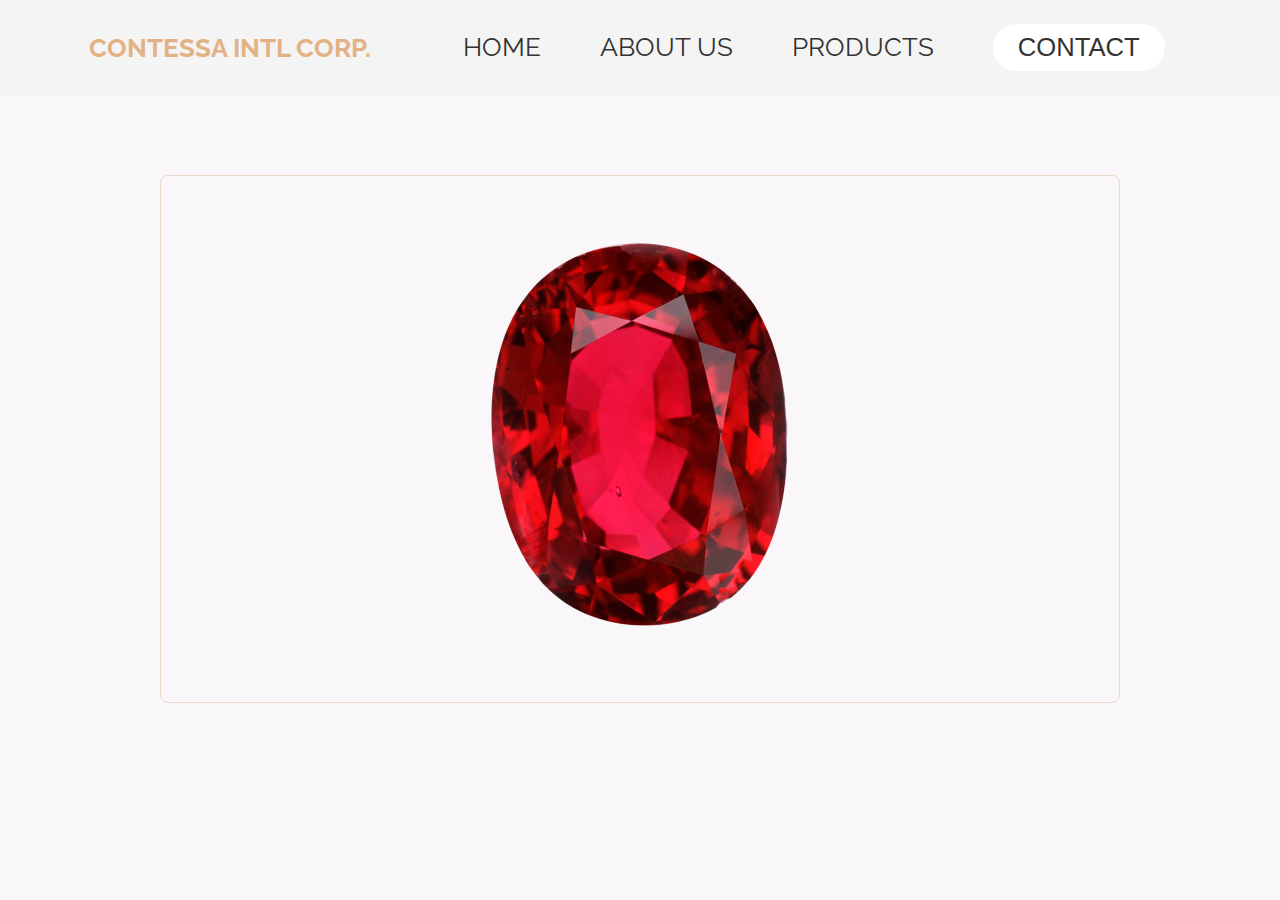
<file: projects/Contessa/index.html>
<!DOCTYPE html>
<html lang="en">
<head>
    <meta charset="UTF-8">
    <meta name="viewport" content="width=device-width, initial-scale=1.0">
    <title>Contessa Jewelry</title>
    <link rel="stylesheet" href="styles/styles.css">
</head>
<body>
    <header>
        <div class="logo">
            <h4>Contessa Intl Corp.</h4>
        </div>
        <div id="hamburger">
            <span class="bar bar-one"></span>
            <span class="bar bar-two"></span>
            <span class="bar bar-three"></span>
        </div> 
            <ul class="items__list">
                <li><a href="#">Home</a></li>
                <li><a href="about.html">About us</a></li>
                <li><a href="products.html">Products</a></li>
                <li><a href="contact.html" class="btn"><button>Contact</button></a></li>
            </ul> 
    </header>
    <main class="wrapper">
        <img name="slide" src="images/image1@2x.png" class="ctrImg">          
    </main>
    <footer></footer>
<script src="app.js"></script> 
</body>
</html>
</file>
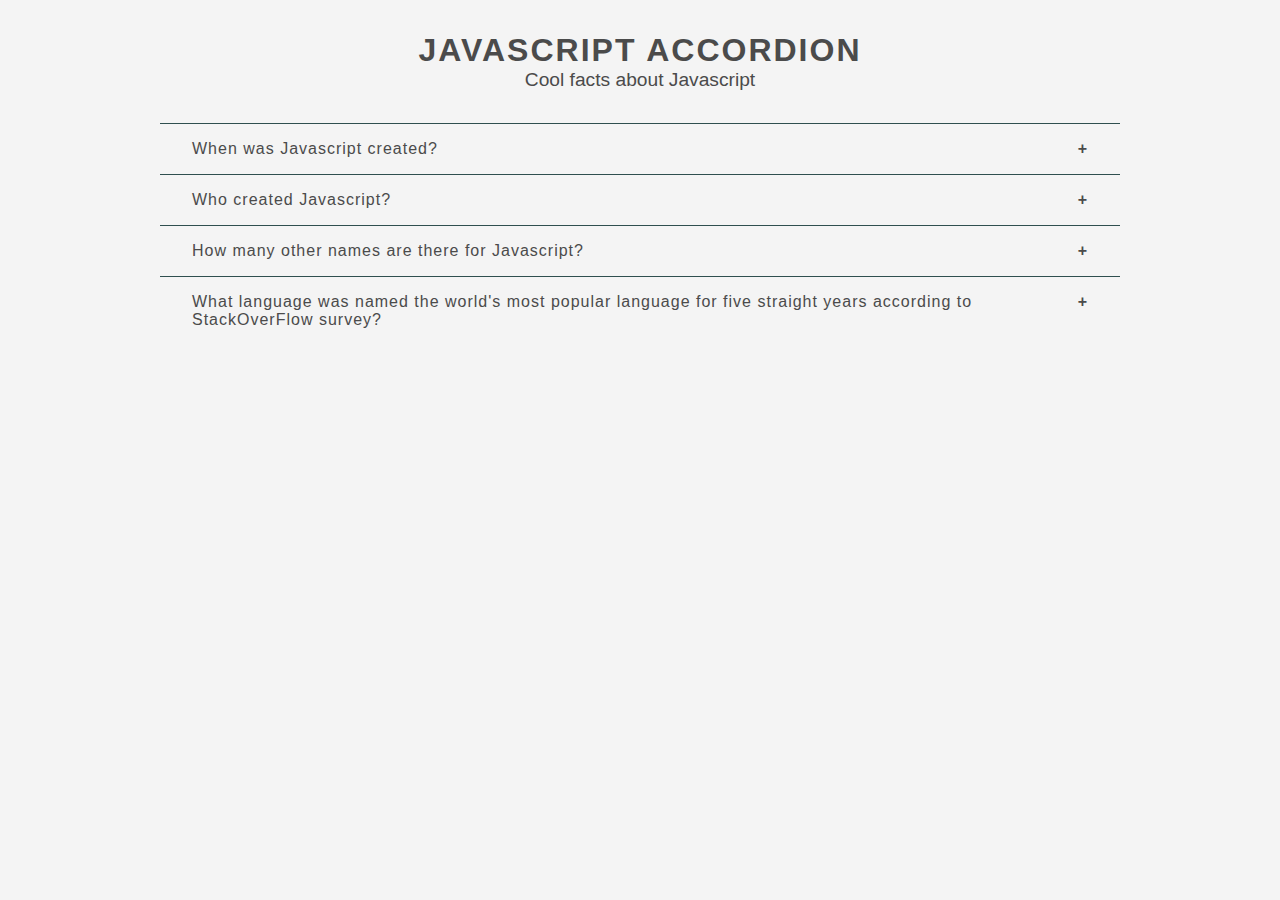
<file: projects/Javascript Accordion/index.html>
<!DOCTYPE html>
<html lang="en">
<head>
    <meta charset="UTF-8">
    <meta name="viewport" content="width=device-width, initial-scale=1.0">
    <link rel="stylesheet" href="styles.css">
    <title>Document</title>
</head>
<body>
    <header>
        <div class="container">
            <h1>Javascript Accordion</h1>
            <p class="tagline">Cool facts about Javascript</p>
        </div>
    </header>
    <main>
        <div class="container">
            <div class="accordion">
                <div class="accordion__item">
                    <div class="accordion__heading">
                        <p class="accordion__title">When was Javascript created?</p>
                        <span class="accordion__icon">+</span>
                    </div>
                    <div class="accordion__details">
                        <p>Javascript, not to be confused with Java, was created in 10 days in May 1995.</p>
                    </div>
                </div>
                <div class="accordion__item">
                    <div class="accordion__heading">
                        <p class="accordion__title">Who created Javascript?</p>
                        <span class="accordion__icon">+</span>
                    </div>
                    <div class="accordion__details">
                        <p>Brendan Eich.</p>
                    </div>
                </div>
                <div class="accordion__item">
                    <div class="accordion__heading">
                        <p class="accordion__title">How many other names are there for Javascript?</p>
                        <span class="accordion__icon">+</span>
                    </div>
                    <div class="accordion__details">
                        <p>Javascript was originally named Mocha, later it was renamed to LiveScript, and then to Javascript. 
                            The language was then submitted to the ECMA International Organization. By that time, Netscape didn't allow the use of the "Javascript" name,
                            so the standarized language is name ECMAScript.

                        </p>
                    </div>
                </div>
                <div class="accordion__item">
                    <div class="accordion__heading">
                        <p class="accordion__title">What language was named the world's most popular language for five straight years according to StackOverFlow survey?</p>
                        <span class="accordion__icon">+</span>
                    </div>
                    <div class="accordion__details">
                        <p>Javascript.</p>
                    </div>
                </div>
            </div>
        </div>
    </main>
    <script src="app.js"></script>
</body>
</html>
</file>
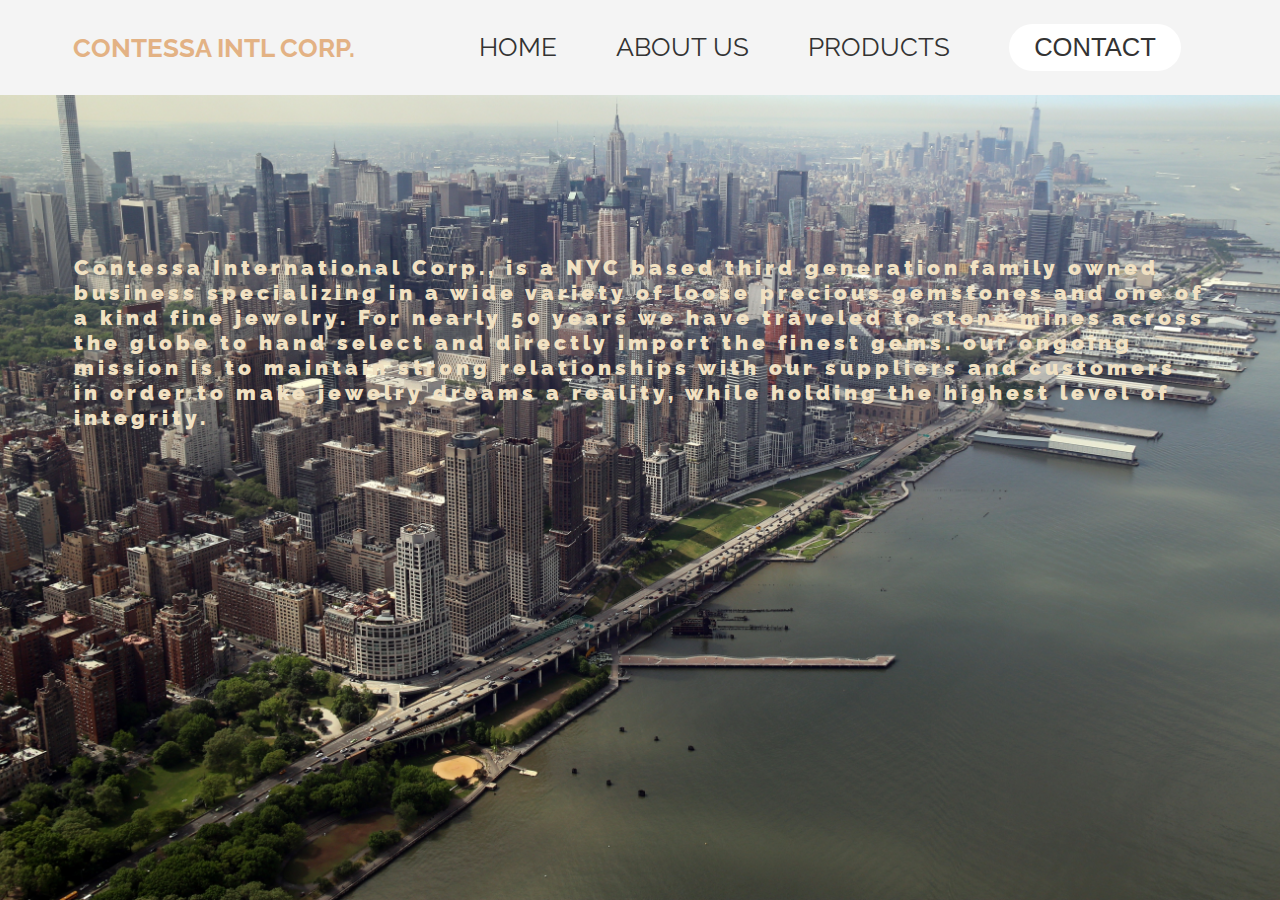
<file: projects/Contessa/about.html>
<!DOCTYPE html>
<html lang="en">
<head>
    <meta charset="UTF-8">
    <meta name="viewport" content="width=device-width, initial-scale=1.0">
    <title>About</title>
    <link rel="stylesheet" href="styles/about.css">
</head>
<body>
    <header>
        <div class="logo">
            <h4>Contessa Intl Corp.</h4>
        </div>
        <div id="hamburger">
            <span class="bar bar-one"></span>
            <span class="bar bar-two"></span>
            <span class="bar bar-three"></span>
        </div> 
            <ul class="items__list">
                <li><a href="index.html">Home</a></li>
                <li><a href="#">About us</a></li>
                <li><a href="products.html">Products</a></li>
                <li><a href="contact.html" class="btn"><button>Contact</button></a></li>
            </ul> 
    </header>
    <main class="wrapper">
        <p>
            Contessa International Corp., is a NYC based third generation family owned business 
            specializing in a wide variety of loose precious gemstones and one of a kind fine jewelry. For nearly 50 years we have traveled to stone mines across the globe to hand select and directly import the finest gems. 
            our ongoing mission is to maintain strong relationships with our suppliers and customers in order to make jewelry dreams a reality, while holding the highest level of integrity. 
        </p>         
    </main>
<script src="app.js"></script> 
</body>
</html>
</file>
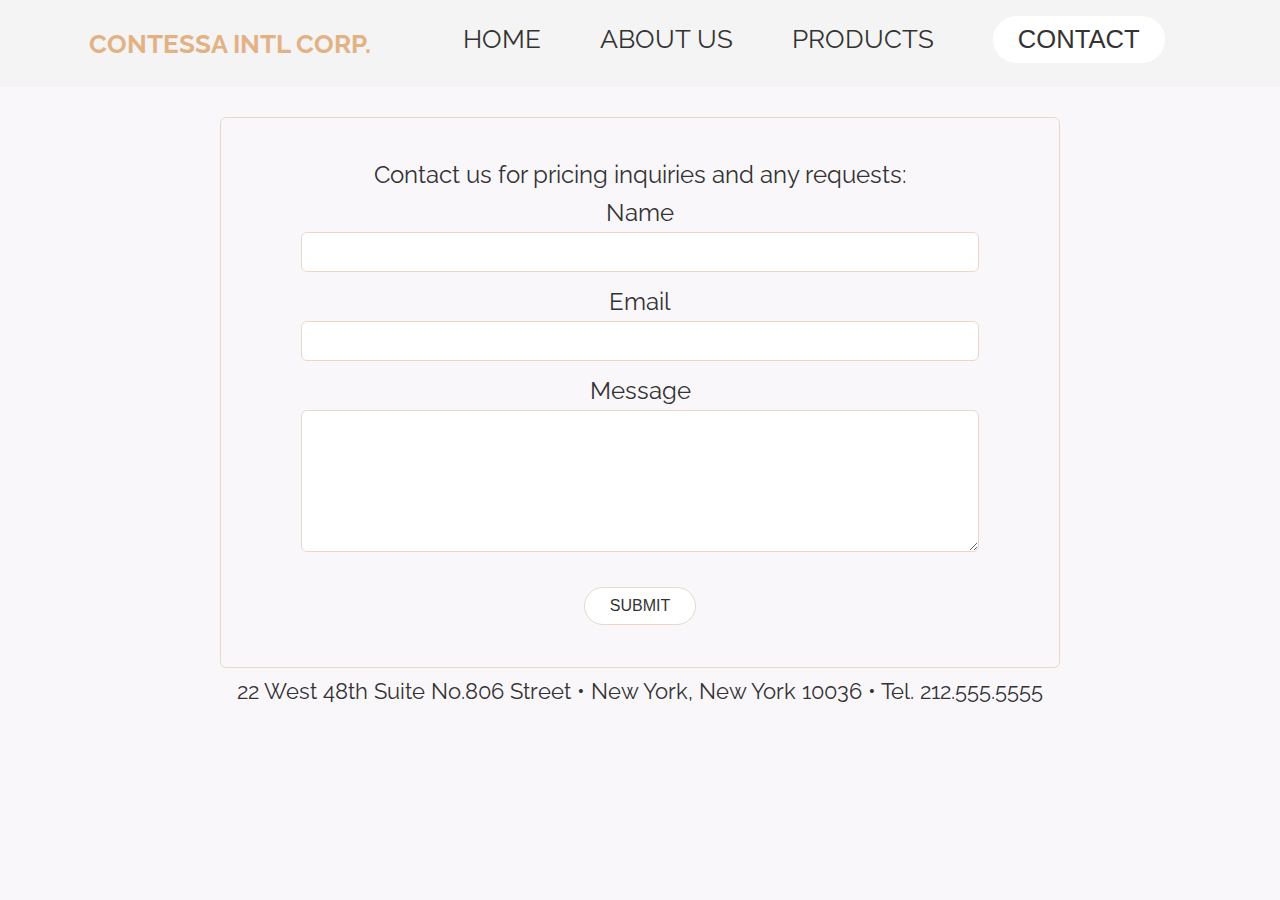
<file: projects/Contessa/contact.html>
<!DOCTYPE html>
<html lang="en">
<head>
    <meta charset="UTF-8">
    <meta name="viewport" content="width=device-width, initial-scale=1.0">
    <title>Contact</title>
    <link rel="stylesheet" href="styles/contact.css">
    
</head>
<body>
    <header>
        <div class="logo">
            <h4>Contessa Intl Corp.</h4>
        </div>
        <div id="hamburger">
            <span class="bar bar-one"></span>
            <span class="bar bar-two"></span>
            <span class="bar bar-three"></span>
        </div> 
            <ul class="items__list">
                <li><a href="index.html">Home</a></li>
                <li><a href="about.html">About us</a></li>
                <li><a href="products.html">Products</a></li>
                <li><a href="#" class="btn"><button>Contact</button></a></li>
            </ul> 
    </header>
    <main class="wrapper">
          <form action="">
              <p>Contact us for pricing inquiries and any requests:</p>
              <label for="nameField">Name</label>
              <input type="text" id="nameField" name="nameField">

              <label for="emailField">Email</label>
              <input type="email" id="emailField" name="emailField">

              <label for="textArea">Message</label>
              <textarea name="textArea" id="textArea" cols="30" rows="8"></textarea>

              <button class="submit">Submit</button>
          </form>   
    </main>
<footer>
    <p>22 West 48th Suite No.806 Street &#8226;  New York, New York 10036 &#8226; Tel. 212.555.5555</p>
</footer>          
    
<script src="app.js"></script> 
</body>
</html>
</file>
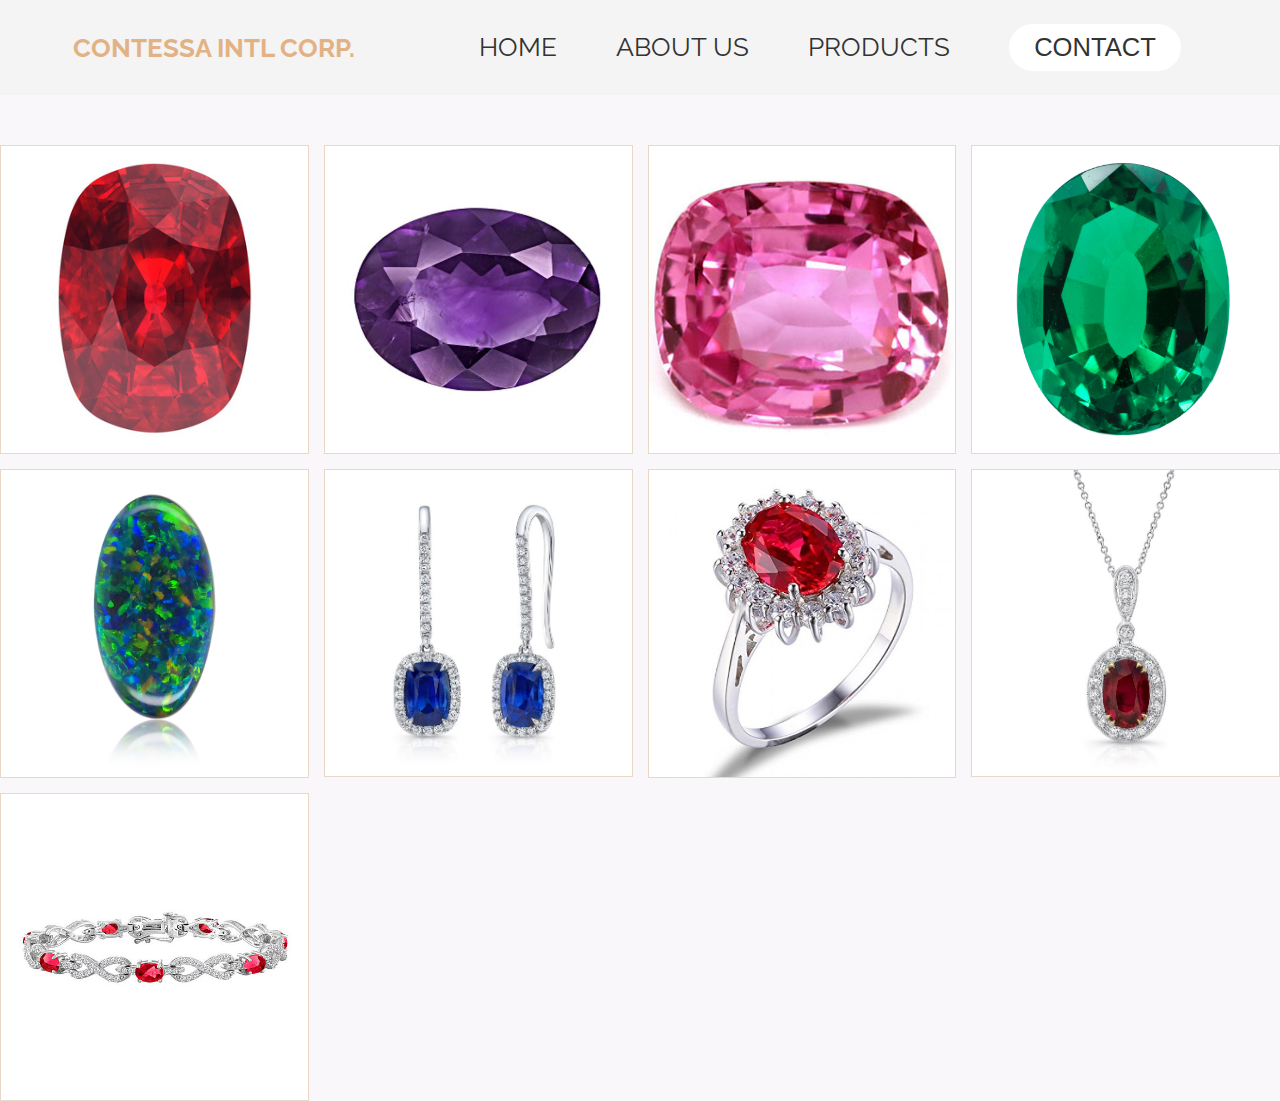
<file: projects/Contessa/products.html>
<!DOCTYPE html>
<html lang="en">
<head>
    <meta charset="UTF-8">
    <meta name="viewport" content="width=device-width, initial-scale=1.0">
    <title>Products</title>
    <link rel="stylesheet" href="styles/products.css">
</head>
<body>
    <header>
        <div class="logo">
            <h4>Contessa Intl Corp.</h4>
        </div>
        <div id="hamburger">
            <span class="bar bar-one"></span>
            <span class="bar bar-two"></span>
            <span class="bar bar-three"></span>
        </div> 
            <ul class="items__list">
                <li><a href="index.html">Home</a></li>
                <li><a href="about.html">About us</a></li>
                <li><a href="#">Products</a></li>
                <li><a href="contact.html" class="btn"><button>Contact</button></a></li>
            </ul> 
    </header>
    <main class="gallery">
        <img src="images/image8@2x.png" class="img img-2">
        <img src="images/image9@2x.png" class="img img-3">
        <img src="images/image10@2x.png"class="img img-4">
        <img src="images/image11@2x.png"class="img img-5">
        <img src="images/image12@2x.png"class="img img-6">
        <img src="images/image14@2x.png"class="img img-8">
        <img src="images/image15@2x.png"class="img img-9">
        <img src="images/image16@2x.png"class="img img-10">
        <img src="images/image18@2x.png"class="img img-12">
    </main>
<script src="app.js"></script> 
</body>
</html>
</file>
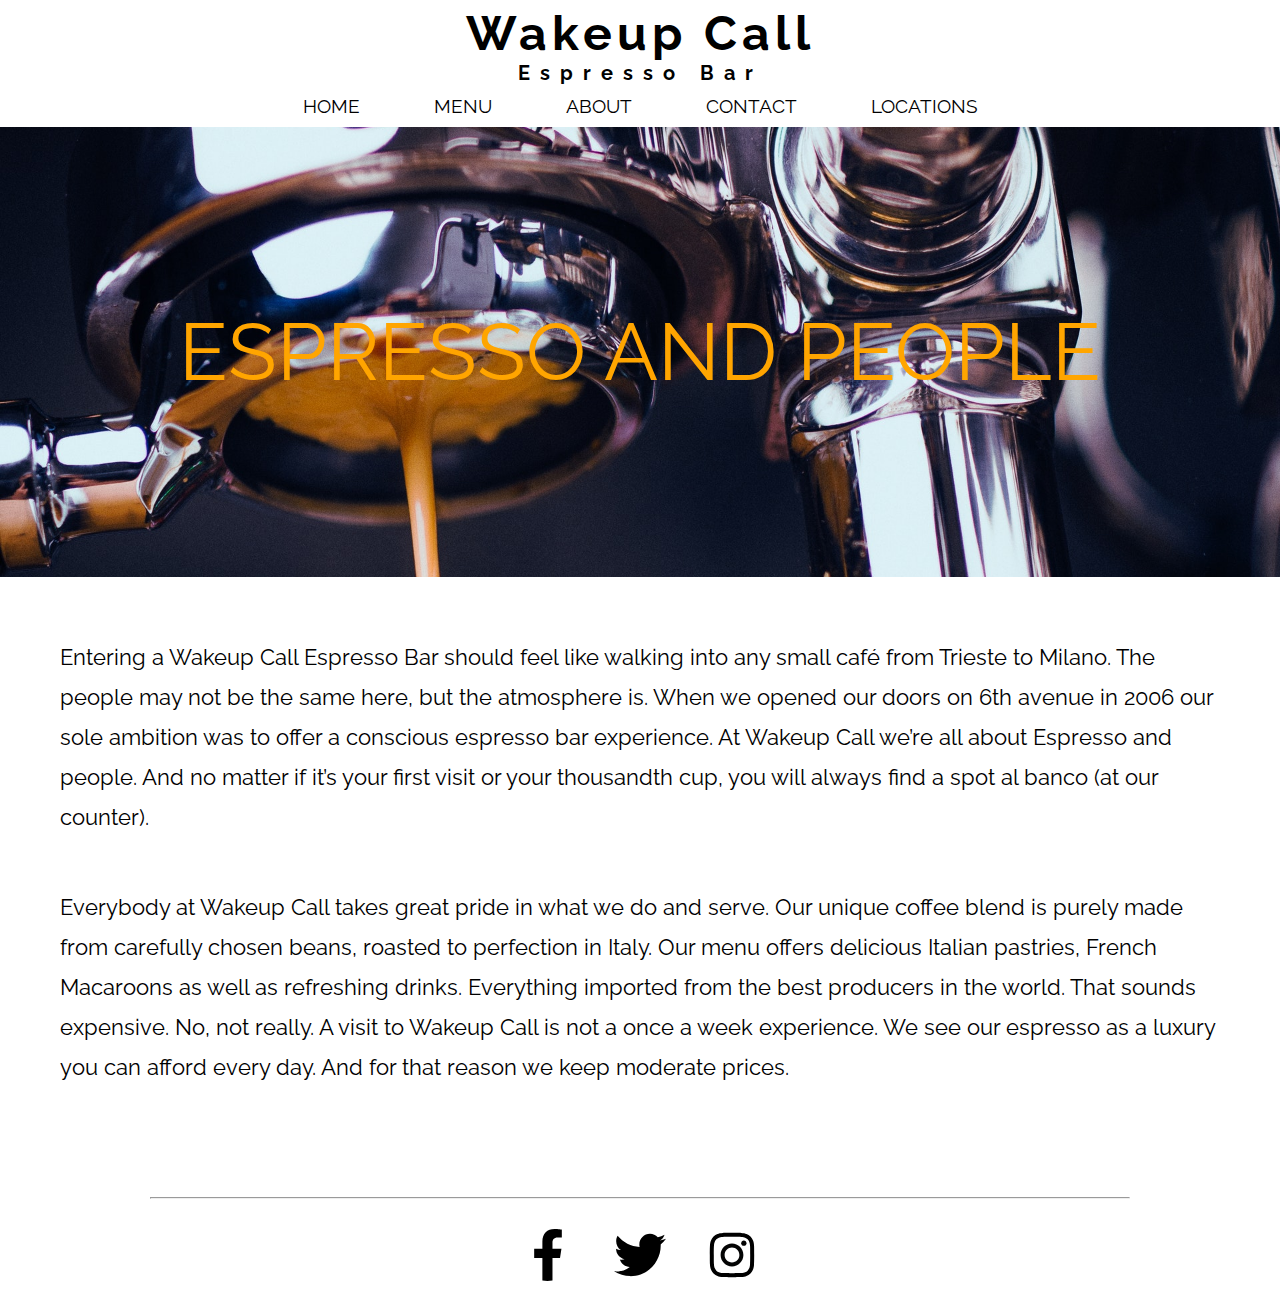
<file: projects/Wakeup Call/about.html>
<!DOCTYPE html>
<html lang="en">
<head>
    <meta charset="UTF-8">
    <meta name="viewport" content="width=device-width, initial-scale=1.0">
    <title>About</title>
    <link rel="stylesheet" href="styles/about.css">
</head>
<body>
    <header>
        <div class="logo">
            <h1>Wakeup Call</h1>
            <h5>Espresso Bar</h5>
        </div>
        <div class="hamburger">
            <span class="bar-one"></span>
            <span class="bar-two"></span>
            <span class="bar-three"></span>
        </div>
        <ul class="menu">
            <li class="list__item"><a href="index.html">Home</a></li>
            <li class="list__item"><a href="menu.html">Menu</a></li>
            <li class="list__item"><a href="#">About</a></li>
            <li class="list__item"><a href="contact.html">Contact</a></li>
            <li class="list__item"><a href="locations.html">Locations</a></li>
        </ul>
    </header>
    <div class="main">
        <div id="slider">
            <div class="slide">
                <div class="slide-content">
                    <span class="center__title">Espresso and people</span>
                </div>
            </div>
        </div>
        <div class="description">
            <p>
                Entering a Wakeup Call Espresso Bar should feel like walking into any small café from Trieste to Milano. 
                The people may not be the same here, but the atmosphere is. When we opened our doors on 6th avenue in 2006 our sole ambition was to offer a conscious espresso bar experience. At Wakeup Call we’re all about Espresso and people. And no matter if it’s your first visit or your thousandth cup, you will always find a spot al banco (at our counter).
            </p>
            <p>
                Everybody at Wakeup Call takes great pride in what we do and serve. Our unique coffee blend is purely made from carefully chosen beans, roasted to perfection in Italy. Our menu offers delicious Italian pastries, French Macaroons as well as refreshing drinks. Everything imported from the best producers in the world. That sounds expensive. No, not really. A visit to Wakeup Call is not a once a week experience. 
                We see our espresso as a luxury you can afford every day. And for that reason we keep moderate prices.
            </p>
        </div>
        <hr>
        <footer>
            <div class="socialMedia">
                 <img src="images/facebook.svg" height="72" width="52"   alt="facebook icon" class="social__Media__Icon"> 
                 <img src="images/Twitter.svg"  height="72" width="52"   alt="twitter logo" class="social__Media__Icon">
                 <img src="images/Instagram.svg" height="72" width="52" alt="instagram logo" class="social__Media__Icon">
            </div>
        </footer>
    </div>    
    <script src='js/About.js'></script> 
</body>
</html>
</file>
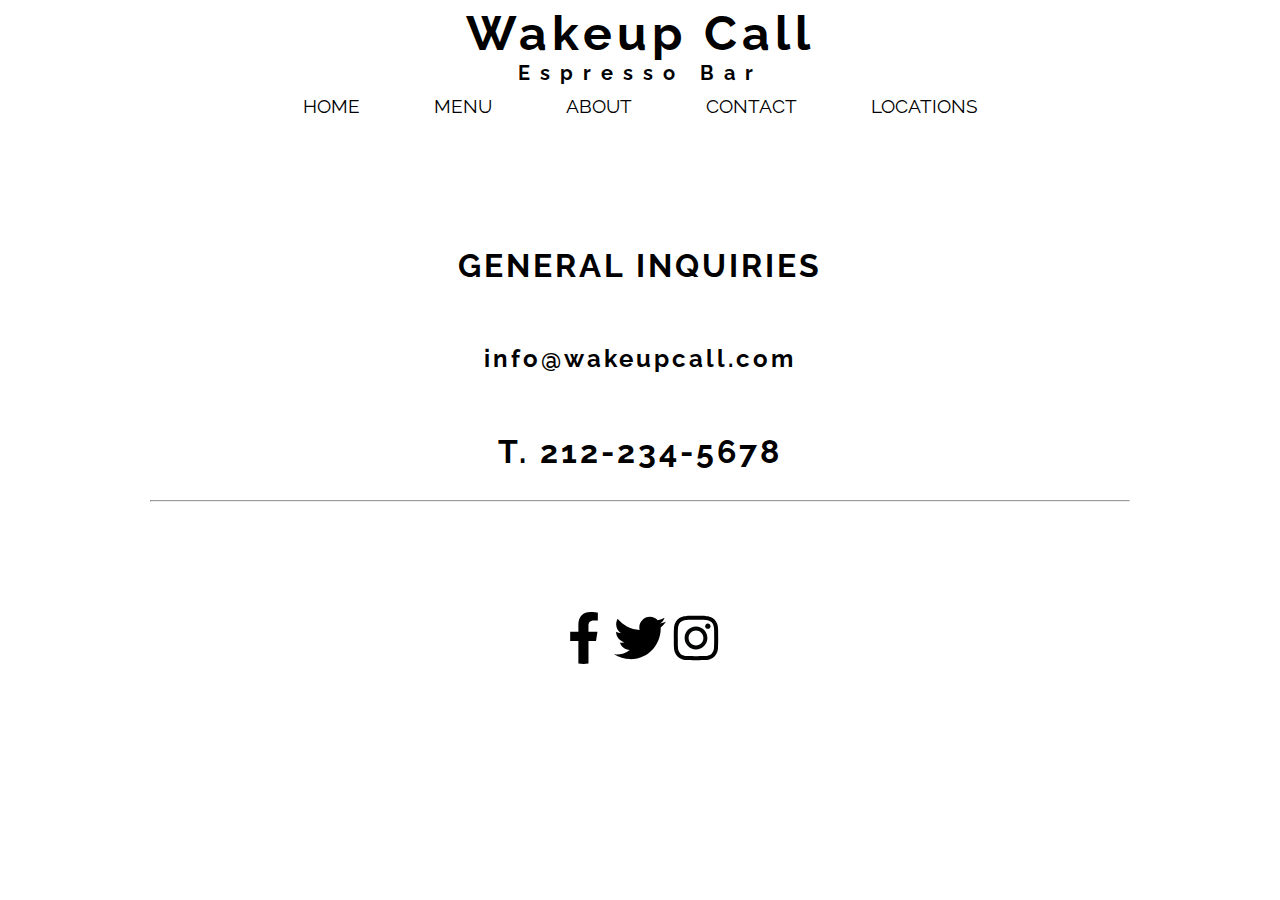
<file: projects/Wakeup Call/contact.html>
<!DOCTYPE html>
<html lang="en">
<head>
    <meta charset="UTF-8">
    <meta name="viewport" content="width=device-width, initial-scale=1.0">
    <title>Menu</title>
    <link rel="stylesheet" href="styles/contact.css">
</head>
<body>
    <header>
        <div class="logo">
            <h1>Wakeup Call</h1>
            <h5>Espresso Bar</h5>
        </div>
        <div class="hamburger">
            <span class="bar-one"></span>
            <span class="bar-two"></span>
            <span class="bar-three"></span>
        </div>
        <ul class="menu">
            <li class="list__item"><a href="index.html">Home</a></li>
            <li class="list__item"><a href="menu.html">Menu</a></li>
            <li class="list__item"><a href="about.html">About</a></li>
            <li class="list__item"><a href="#">Contact</a></li>
            <li class="list__item"><a href="locations.html">Locations</a></li>
        </ul>
    </header>
    <main>
       <div class="container">
           <div class="title">
            <h1>General Inquiries</h1>
           </div>
           <div class="email">
            <h2>info@wakeupcall.com</h2>
           </div>
           <div class="tel">
            <h1>T. 212-234-5678</h1>
           </div>
           <hr>
       </div>
    </main>
    <footer>
        <div class="socialMedia">
             <img src="images/facebook.svg" height="72" width="52"   alt="facebook icon" class="social__Media__Icon"> 
             <img src="images/Twitter.svg"  height="72" width="52"   alt="twitter logo" class="social__Media__Icon">
             <img src="images/Instagram.svg" height="72" width="52" alt="instagram logo" class="social__Media__Icon">
        </div>
    </footer>
    <script src="js/contact.js"></script>  
</body>
</html>
</file>
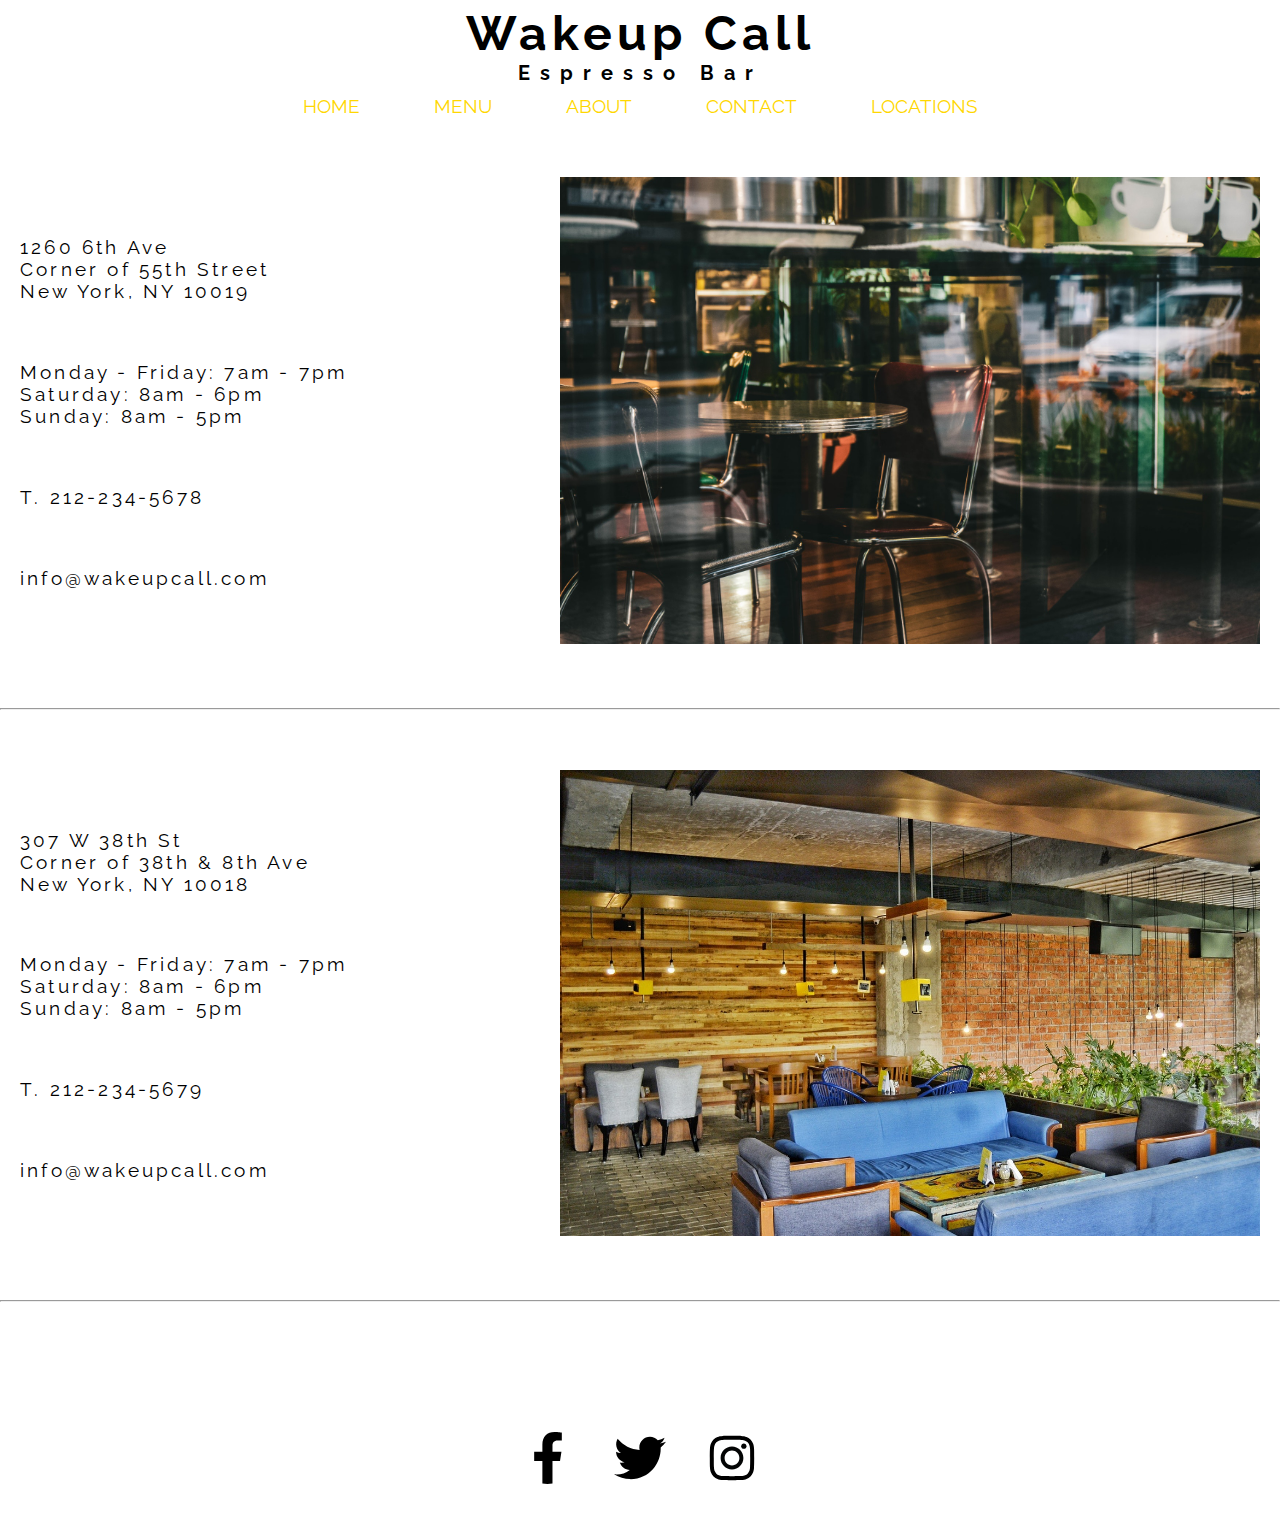
<file: projects/Wakeup Call/locations.html>
<!DOCTYPE html>
<html lang="en">
<head>
    <meta charset="UTF-8">
    <meta name="viewport" content="width=device-width, initial-scale=1.0">
    <title>Locations</title>
    <link rel="stylesheet" href="styles/locations.css">
</head>
<body>
    <header>
        <div class="logo">
            <h1>Wakeup Call</h1>
            <h5>Espresso Bar</h5>
        </div>
        <div class="hamburger">
            <span class="bar-one"></span>
            <span class="bar-two"></span>
            <span class="bar-three"></span>
        </div>
        <ul class="menu">
            <li class="list__item"><a href="index.html">Home</a></li>
            <li class="list__item"><a href="menu.html">Menu</a></li>
            <li class="list__item"><a href="about.html">About</a></li>
            <li class="list__item"><a href="contact.html">Contact</a></li>
            <li class="list__item"><a href="#">Locations</a></li>
        </ul>
    </header>
    <main>
        <div class="location-one">
            <div class="locationOne-contact">
                <div class="address">   
                    <p>1260 6th Ave</p>
                    <p>Corner of 55th Street</p>
                    <p>New York, NY 10019</p>
                </div> 
                <div class="hours"> 
                    <p>Monday - Friday: 7am - 7pm</p>
                    <p>Saturday: 8am - 6pm</p>
                    <p>Sunday: 8am - 5pm</p>
                </div>    
                <div class="tel">
                    <p>T. 212-234-5678</p>
                </div>    
                    <span>info@wakeupcall.com</span>
            </div>    
                <div class="locationOne-pic">
                    <img src="images/image9.jpg" alt="" class="imgOne">
                </div>
            </div>
            <hr>
        <div class="location-two">
            <div class="locationTwo-contact">
                <div class="address">
                    <p>307 W 38th St</p>
                    <p>Corner of 38th & 8th Ave</p>
                    <p>New York, NY 10018</p>
                </div>
                <div class="hours">
                    <p>Monday - Friday: 7am - 7pm</p>
                    <p>Saturday: 8am - 6pm</p>
                    <p>Sunday: 8am - 5pm</p>
                </div>  
                <div class="tel">
                    <span>T. 212-234-5679</span>
                </div>
                <span>info@wakeupcall.com</span>
            </div>
            <div class="locationTwo-pic">
                <img src="images/image10.jpg" alt="" class="imgTwo">
            </div>
        </div>
    </main>
    <hr>
    <footer>
        <div class="socialMedia">
            <img src="images/facebook.svg" height="72" width="52"   alt="facebook icon" class="social__Media__Icon"> 
            <img src="images/Twitter.svg"  height="72" width="52"   alt="twitter logo" class="social__Media__Icon">
            <img src="images/Instagram.svg" height="72" width="52" alt="instagram logo" class="social__Media__Icon">
        </div>
    </footer>
    <script src="js/locations.js"></script> 
</body>
</html>
</file>
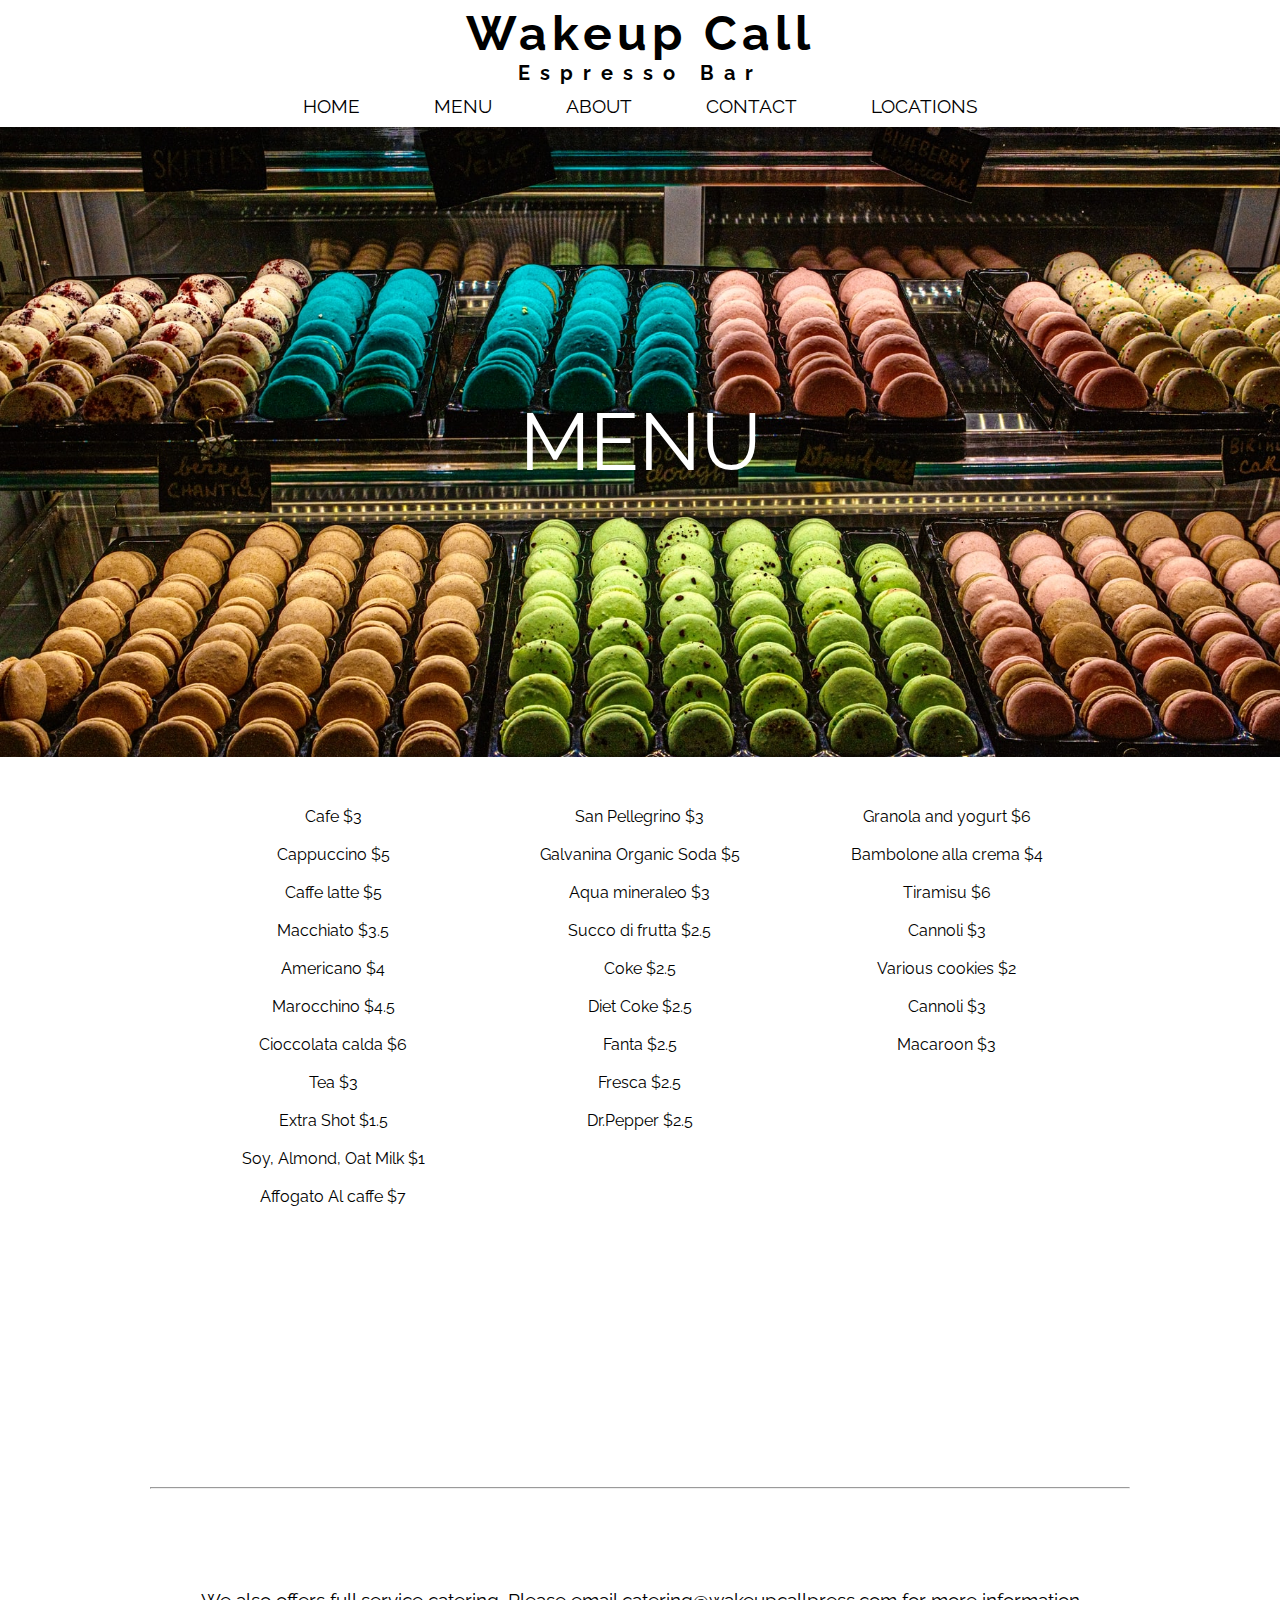
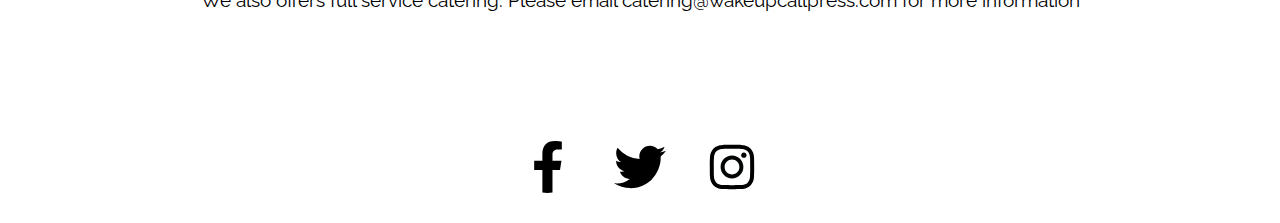
<file: projects/Wakeup Call/menu.html>
<!DOCTYPE html>
<html lang="en">
<head>
    <meta charset="UTF-8">
    <meta name="viewport" content="width=device-width, initial-scale=1.0">
    <title>Menu</title>
    <link rel="stylesheet" href="styles/menu.css">
</head>
<body>
    <header>
        <div class="logo">
            <h1>Wakeup Call</h1>
            <h5>Espresso Bar</h5>
        </div>
        <div class="hamburger">
            <span class="bar-one"></span>
            <span class="bar-two"></span>
            <span class="bar-three"></span>
        </div>
        <ul class="menu">
            <li class="list__item"><a href="index.html">Home</a></li>
            <li class="list__item"><a href="#">Menu</a></li>
            <li class="list__item"><a href="about.html">About</a></li>
            <li class="list__item"><a href="contact.html">Contact</a></li>
            <li class="list__item"><a href="locations.html">Locations</a></li>
        </ul>
    </header>
    <div class="main">
        <div id="slider">
            <div class="slide">
                <div class="slide-content">
                    <span class="center__title">Menu</span>
                </div>
            </div>
        </div>
        <div class="container">
            <div class="box">
                <span>Cafe&nbsp;$3</span>
                <br><br>
                <span>Cappuccino&nbsp;$5</span>
                <br><br>
                <span>Caffe latte&nbsp;$5</span>
                <br><br>
                <span>Macchiato&nbsp;$3.5</span>
                <br><br>
                <span>Americano&nbsp;$4</span>
                <br><br>
                <span>Marocchino&nbsp;$4.5</span>
                <br><br>
                <span>Cioccolata calda&nbsp;$6</span>
                <br><br>
                <span>Tea&nbsp;$3</span>
                <br><br>
                <span>Extra Shot&nbsp;$1.5</span>
                <br><br>
                <span>Soy, Almond, Oat Milk&nbsp;$1</span>
                <br><br>
                <span>Affogato Al caffe&nbsp;$7</span>
            </div>
            <div class="box">
                <span>San Pellegrino&nbsp;$3</span>
                <br><br>
                <span>Galvanina Organic Soda&nbsp;$5</span>
                <br><br>
                <span>Aqua mineraleo&nbsp;$3</span>
                <br><br>
                <span>Succo di frutta&nbsp;$2.5</span>
                <br><br>
                <span>Coke&nbsp;$2.5</span>
                <br><br>
                <span>Diet Coke&nbsp;$2.5</span>
                <br><br>
                <span>Fanta&nbsp;$2.5</span>
                <br><br>
                <span>Fresca&nbsp;$2.5</span>
                <br><br>
                <span>Dr.Pepper&nbsp;$2.5</span>
            </div>
            <div class="box">
                <span>Granola and yogurt&nbsp;$6</span>
                <br><br>
                <span>Bambolone alla crema&nbsp;$4</span>
                <br><br>
                <span>Tiramisu&nbsp;$6</span>
                <br><br>
                <span>Cannoli&nbsp;$3</span>
                <br><br>
                <span>Various cookies&nbsp;$2</span>
                <br><br>
                <span>Cannoli&nbsp;$3</span>
                <br><br>
                <span>Macaroon&nbsp;$3</span>
            </div>
        </div>
        <hr>
        <div class="catering__contact">
            <p> We also offers full service catering. Please email catering@wakeupcallpress.com for more information</p>
        </div>
       <footer>
           <div class="socialMedia">
                <img src="images/facebook.svg" height="72" width="52"   alt="facebook icon" class="social__Media__Icon"> 
                <img src="images/Twitter.svg"  height="72" width="52"   alt="twitter logo" class="social__Media__Icon">
                <img src="images/Instagram.svg" height="72" width="52" alt="instagram logo" class="social__Media__Icon">
           </div>
       </footer>
    </div>
    <script src="js/menu.js"></script>
</body>
</html>
</file>
<file: projects/Contessa/styles/styles.css>
@import url('https://fonts.googleapis.com/css2?family=Raleway&display=swap');

*{
    padding: 0;
    margin: 0;
    box-sizing: border-box;
}
body{
    color: #333;
    font-size: 1.6rem;
    background: #FAF7FB;
    font-family: 'Raleway', sans-serif;
}
header{
    width: 100%;
    display: flex;
    justify-content: space-evenly;
    align-items: center;
    list-style-type: none;
    text-transform: uppercase;
    background-color: #f4f4f4;
    padding: 1.5rem;
}
.logo{
    color: #e3b284;
    font-weight: bold;
}
.items__list li{
    display: inline-block;
}
.items__list li a{
    transition: all 0.3s ease;
    text-decoration: none;
    margin: 20px 10px;
    padding: 1rem;
    color: #333;
    transition: .8s;
}
.items__list li a:hover{
    cursor: pointer;
    border: 2px solid #e9d8c8;
    border-radius: 50px;
}
button{
    transition: all 0.3s ease;
    padding: 9px 25px;
    border-radius: 50px;
    border: none;
    outline: none;
    font-size: 1.6rem;
    text-transform: uppercase;
    color: #333;
    background: white;
}
button:hover{
    cursor: pointer;
    color: white;
    background: #474F53;
}
#hamburger{
    position: absolute;
    top: .8rem;
    right: 1rem;
}
span{
    display: none;
    position: relative;
    background: black;
    width: 32px;
    height: 4px;
    margin: 6px 0;
    border-radius: 2px;
}
.change.bar-one{
    top: 10px;
    transform: rotate(45deg);
}
.change.bar-two{
    opacity: 0;
}
.change.bar-three{
    bottom: 10px;
    transform: rotate(-45deg);
}
.wrapper{
    width: 960px;
    max-width: 90%;
    margin: 80px auto;
    text-align: center;
    border: 1.5px solid #e9d8c8;
    border-radius: 8px;
    padding: 60px; 
}
/**media query**/
@media (max-width:1150px) {
    header{
        flex-direction: column;
        align-items: center;
    }
    span{
        display: block;
    }
    .items__list{
        display: none;
        width: 100%;
        flex-direction: column;
    }
    .items__list li{
        display: block;
        text-align: center;
        margin: 20px 0;
    }
    button{
        margin: 20px 0;
    }
    .ctrImg{
        width: 200px;
        max-width: 100%;
        height: 200px;
    } 
    .open.items__list{
        display: flex;
    }
}
/**iphones portrait media queries**/
@media (max-width: 414px) {
    .items__list li a{
        font-size: 1rem;
        margin: 10px 10px;
        padding: .80rem;
    }
}
@media(max-width:375px){
    .logo{
        font-size: 1.4rem;
    }
}
@media(max-width:320px){
    .logo{
        font-size: 1.2rem;
    }
    span{
        width: 28px;
        height: 4px;
        margin: 6px 0;
        border-radius: 2px;
    }
}
/**iphones landscape media queries
@media(max-width: 823px) and (orientation: landscape){
    .items__list li a{
        font-size: 1rem;
        margin: 10px 10px;
        padding: .80rem;
    }
    .nav__bar{
        height: 90vh;
    }
}
@media(max-width: 568px) and (orientation: landscape){
    .nav__bar{
        height: 95vh;
    }
    .items__list li a{
        font-size: 1rem;
        margin: 10px 10px;
        padding: .80rem;
    }
}
**/
</file>
<file: projects/Javascript Accordion/styles.css>
*{
    padding: 0;
    margin: 0;
    box-sizing: border-box;
}
body{
    font-family: Arial, Helvetica, sans-serif;
    color: #4b4b4b;
    background: #f4f4f4;
}
.container{
    max-width: 960px;
    margin: 0 auto;
}
header{
    text-align: center;
    margin: 2rem;
}
header h1{
    text-transform: uppercase;
    letter-spacing: 2px;
}
header .tagline{
    font-size: 1.2rem;
}
.accordion{
    max-width: 980px;
    margin: 0 auto;
}
.accordion__heading{
   display: flex;
   justify-content: space-between;
   padding: 1rem 2rem;
   border-top: 1px solid darkslategrey;
   letter-spacing: 1px;
}
.accordion__icon {
    margin-left: 1rem;
    font-weight: bold;
  }
.accordion__heading:hover{
    cursor: pointer;
}
.accordion__details{
    max-height: 0;
    overflow: hidden;
    transition: 0.3s all ease;
    margin-left: 2rem;
    margin-right: 2rem;
}
.accordion__details > p{
    padding: 1.2rem 0;
    line-height: 1.2rem;
    font-size: 0.8rem;
}
</file>
<file: projects/Contessa/styles/about.css>
@import url('https://fonts.googleapis.com/css2?family=Raleway&display=swap');

*{
    padding: 0;
    margin: 0;
    box-sizing: border-box;
}
body{
    color: #333;
    font-size: 1.6rem;
    background: #FAF7FB;
    font-family: 'Raleway', sans-serif;
    background-image: url('../images/nyc.jpg');
    background-size: cover;
    background-position: top center;
    background-repeat: no-repeat;
}
header{
    width: 100%;
    display: flex;
    justify-content: space-around;
    align-items: center;
    list-style-type: none;
    text-transform: uppercase;
    background-color: #f4f4f4;
    padding: 1.5rem;
}
.logo{
    color: #e3b284;
    font-weight: bold;
}
.items__list li{
    display: inline-block;
}
.items__list li a{
    transition: all 0.3s ease;
    text-decoration: none;
    margin: 20px 10px;
    padding: 1rem;
    color: #333;
    transition: .8s;
}
.items__list li a:hover{
    cursor: pointer;
    border: 2px solid #e9d8c8;
    border-radius: 50px;
}
button{
    transition: all 0.3s ease;
    padding: 9px 25px;
    border-radius: 50px;
    border: none;
    outline: none;
    font-size: 1.6rem;
    text-transform: uppercase;
    color: #333;
    background: white;
}
button:hover{
    cursor: pointer;
    color: white;
    background: #474F53;
}
#hamburger{
    position: absolute;
    top: .8rem;
    right: 1rem;
}
span{
    display: none;
    position: relative;
    background: black;
    width: 32px;
    height: 4px;
    margin: 6px 0;
    border-radius: 2px;
}
.change.bar-one{
    top: 10px;
    transform: rotate(45deg);
}
.change.bar-two{
    opacity: 0;
}
.change.bar-three{
    bottom: 10px;
    transform: rotate(-45deg);
}
.wrapper{
    width: 1280px;
    max-width: 90%;
    margin: 150px auto;
    text-align: left;
    font-size: 1.3rem;
    letter-spacing: 4px;
    padding: 10px;
    color: #f1e1c2;
    font-weight: 900;
}
@media (max-width:1150px) {
body{
    background-image: url('../images/nyc.jpg');
    background-size: cover;
    background-position: top top;
    background-repeat: no-repeat;
}
header{
    flex-direction: column;
    align-items: center;
}
.logo{
    width: 100%;
    text-align: center;
}
span{
    display: block;
}
.items__list{
    display: none;
    width: 100%;
    flex-direction: column;
}
.open.items__list{
    display: flex;
} 
.items__list li{
    display: block;
    text-align: center;
    margin: 20px 0;
}
button{
    margin: 20px 0;
 }
 .wrapper{
    height: 100vh;
 }
}
@media(max-width:375px){
    .logo{
        font-size: 1.2rem;
    }
}
/**Landscape media query**/
@media(max-width: 1366px) and (orientation:landscape){
    body{
        background-image: url('../images/nyc.jpg');
        background-size: cover;
        background-position: top top;
        background-repeat: no-repeat;
        height: 100vh;
    }
}
</file>
<file: projects/Contessa/styles/contact.css>
@import url('https://fonts.googleapis.com/css2?family=Raleway&display=swap');

*{
    padding: 0;
    margin: 0;
    box-sizing: border-box;
}

body{
    color: #333;
    font-size: 1.6rem;
    background: #FAF7FB;
    font-family: 'Raleway', sans-serif;
}
header{
    width: 100%;
    display: flex;
    justify-content: space-evenly;
    align-items: center;
    list-style-type: none;
    text-transform: uppercase;
    background-color: #f4f4f4;
    padding: 1.5rem;
}
.logo{
    color: #e3b284;
    font-weight: bold;
}
.items__list li{
    display: inline-block;
}
.items__list li a{
    transition: all 0.3s ease;
    text-decoration: none;
    margin: 20px 10px;
    padding: 1rem;
    color: #333;
    transition: .8s;
}
.items__list li a:hover{
    cursor: pointer;
    border: 2px solid #e9d8c8;
    border-radius: 50px;
}
button{
    transition: all 0.3s ease;
    padding: 9px 25px;
    border-radius: 50px;
    border: none;
    outline: none;
    font-size: 1.6rem;
    text-transform: uppercase;
    color: #333;
    background: white;
    margin-top: -20px;
}
button:hover{
    cursor: pointer;
    color: white;
    background: #474F53;
}
#hamburger{
    position: absolute;
    top: .8rem;
    right: 1rem;
}
span{
    display: none;
    position: relative;
    background: black;
    width: 32px;
    height: 4px;
    margin: 6px 0;
    border-radius: 2px;
}
.change.bar-one{
    top: 10px;
    transform: rotate(45deg);
}
.change.bar-two{
    opacity: 0;
}
.change.bar-three{
    bottom: 10px;
    transform: rotate(-45deg);
}
.wrapper{
    width: 960px;
    max-width: 90%;
    margin-left: auto;
    margin-right: auto;
    text-align: center;
    border-radius: 8px;
    padding: 60px; 
}
form{
    border: 1px solid #e9d8c8;
    border-radius: 6px;
    margin-top: -30px;
    padding: 5%;
    font-size: 1.5rem;
}
label{
    margin-top: -15px;
}
p{
    margin-bottom: 1.5rem;
}
label,input{
    display: block;
}
input,.submit{
    font-size: 1rem;
    border: 1px solid #e9d8c8;
}
input{
    width: 90%;
    padding: 10px;
    margin: 5px auto 30px;
    border-radius: 6px;
    outline: none;
}
#textArea{
    width: 90%;
    padding: 10px;
    margin: 5px auto 30px;
    border: 1px solid #e9d8c8;
    border-radius: 6px;
    outline: none;
}
footer {
    text-align: center;
    width: 100%;
    padding-bottom: 20px;
    padding-bottom: 20px;
    font-size: 1.4rem;
    margin-top: -50px;
}
   
@media (max-width:1150px) {
    header{
        flex-direction: column;
        align-items: center;
    }
    span{
        display: block;
    }
    .items__list{
        display: none;
        width: 100%;
        flex-direction: column;
    }
    .open.items__list{
        display: flex;
    } 
    .items__list li{
        display: block;
        text-align: center;
        margin: 20px 0;
    }
    button{
        margin: 20px 0;
    }
}
/**iphone media queries**/
@media (max-width: 415px) {
    .logo{
        font-size: 1.2rem;
    }
    .items__list li a{
        font-size: 1rem;
        margin: 10px 10px;
        padding: .80rem;
    }
    form, footer{
        font-size: 1rem;
    }
    footer {
      font-size: .85rem;
    }
}
@media(max-width:320px){
    .logo{
        font-size: 1rem;
    }
}
/**iphone landscape media queries**/
/**
@media(max-width: 823px) and (orientation: landscape){
    .title{
        margin-top: .8rem;
    }
    .nav__bar{
        height: 80vh;
    }
}
**/
/**
@media(max-width: 823px) and (orientation: landscape){
    footer{
        font-size:1rem;
    }
}
@media(max-width: 568px) and (orientation: landscape){
    .nav__bar{
        height: 85vh;
    }
    .items__list li a{
        font-size: 1rem;
        margin: 10px 10px;
        padding: .80rem;
    }
    button{
        padding: 4px 25px;
        border-radius: 50px;
        border: none;
        outline: none;
        font-size: 1.2rem;
    }
    footer{
        font-size: 1rem;
    }
}
**/

/**Galaxy S5 landscape media query**/
/**
@media(max-width: 640px) and (orientation: landscape){
    .title{
        margin-top: 1.5rem;
    }
**/
</file>
<file: projects/Contessa/styles/products.css>
@import url('https://fonts.googleapis.com/css2?family=Raleway&display=swap');

*{
    padding: 0;
    margin: 0;
    box-sizing: border-box;
}

body{
    color: #333;
    font-size: 1.6rem;
    background: #FAF7FB;
    font-family: 'Raleway', sans-serif;
}
header{
    width: 100%;
    display: flex;
    justify-content: space-around;
    align-items: center;
    list-style-type: none;
    text-transform: uppercase;
    background-color: #f4f4f4;
    padding: 1.5rem;
}
.logo{
    color: #e3b284;
    font-weight: bold;
}
.items__list li{
    display: inline-block;
}
.items__list li a{
    transition: all 0.3s ease;
    text-decoration: none;
    margin: 20px 10px;
    padding: 1rem;
    color: #333;
    transition: .8s;
}
.items__list li a:hover{
    cursor: pointer;
    border: 2px solid #e9d8c8;
    border-radius: 50px;
}
button{
    transition: all 0.3s ease;
    padding: 9px 25px;
    border-radius: 50px;
    border: none;
    outline: none;
    font-size: 1.6rem;
    text-transform: uppercase;
    color: #333;
    background: white;
}
button:hover{
    cursor: pointer;
    color: white;
    background: #474F53;
}
#hamburger{
    position: absolute;
    top: .8rem;
    right: 1rem;
}
span{
    display: none;
    position: relative;
    background: black;
    width: 32px;
    height: 4px;
    margin: 6px 0;
    border-radius: 2px;
}
.change.bar-one{
    top: 10px;
    transform: rotate(45deg);
}
.change.bar-two{
    opacity: 0;
}
.change.bar-three{
    bottom: 10px;
    transform: rotate(-45deg);
}
.gallery{
    margin-top: 50px;
    display: grid;
    grid-template-columns: repeat(auto-fill, minmax(300px, 1fr));
    justify-items: center;
    grid-gap: 15px;
}
img{
    width: 100%;
    border: 1px solid #e9d8c8;
    transition: 1s;
}
img:hover{
    transform: scale(1.2);
    z-index: 10;
}
/**media queries**/
@media (max-width:1150px) {
    header{
        flex-direction: column;
        align-items: flex-start;
    }
    .logo{
        width: 100%;
        text-align: center;
    }
    span{
        display: block;
    }
    .items__list{
        display: none;
        width: 100%;
        flex-direction: column;
    }
    .open.items__list{
        display: flex;
    } 
    .items__list li{
        display: block;
        text-align: center;
        margin: 20px 0;
    }
    button{
        margin: 20px 0;
    }
}
/**iphone media queries**/
@media (max-width: 513px){
    .gallery{
        margin-top: 50px;
        display: grid;
        grid-template-columns: repeat(auto-fill, minmax(100px, 1fr));
        justify-items: center;
        grid-gap: 15px;
    }
}
@media(max-width: 414px){
    .logo{
        font-size: 1.2rem;
    }
    #hamburger{
        top: .5rem;
    }
}
@media(max-width: 320px){
    #hamburger{
        right: .6rem;
    }
}
/**landscape media queries**/
@media(max-width: 1024px) and (orientation: landscape){
   #hamburger{
       top:.3rem;
   }
}
</file>
<file: projects/Wakeup Call/styles/about.css>
@import url('https://fonts.googleapis.com/css2?family=Raleway&display=swap');

*{
    margin: 0;
    padding: 0;
    box-sizing: border-box;
}

body, #slider, .main, .slide-content, .container{
    width: 100%;
    height: 50vh;
    overflow: visible;
    font-family: 'Raleway', sans-serif;
}
header{
    width: 100%;
}

.logo{
    display: flex;
    flex-direction: column;
    align-items: center;
    font-size: 1.5rem;
    color: black;
    margin-top: 5px;
    margin-bottom: 10px;
}
.logo h1{
    letter-spacing: 5px;
}
.logo h5{
    letter-spacing: 10px;
}
.hamburger{
    position: absolute;
    top: .5rem;
    right: .75rem;
}
.hamburger:hover{
    cursor: pointer;
}
.hamburger span{
    display: none;
    background: #222;
    margin: 6px 0;
    height: 4px;
    width: 32px;
    border-radius: 2px;
    position: relative;
    transition: .3s;
}
.change.bar-one{
 top: 10px;
 transform: rotate(45deg);
}
.change.bar-two{
    opacity: 0;
}
.change.bar-three{
 bottom: 10px;   
 transform: rotate(-45deg);
 
}
.menu{
    display: flex;
    justify-content: center;
    margin-bottom: 10px;
}
.list__item{
    list-style-type: none;
}
.list__item a{
    text-decoration: none;
    text-transform: uppercase;
    margin: 0 20px;
    padding: 17px;
    color: black;
    font-size: 1.2rem;
}
.slide{
    background-image: url('../images/image8.jpg');
    background-size: cover;
    background-position: center;
    background-repeat: no-repeat;
    background-attachment: fixed;
    width: 100%; 
}
.slide-content{
     color: orange;
     font-size: 5rem;
     text-transform: uppercase;
     display: flex;
     flex-direction: column;
     justify-content: center;
     align-items: center;
     text-align: center;
}
.description{
 padding: 60px;
 font-size: 1.375rem;
}
.description p{
    margin-bottom: 50px;
    line-height: 40px;
   }
hr{
    margin: 0px auto;
    max-width: 980px;
    background-color: lightgrey;
}
.socialMedia{
    display: flex;
    justify-content: center;
}
.social__Media__Icon{
    margin: 20px;
}
.social__Media__Icon:hover{
    cursor: pointer;
}
/**Media Queries**/
@media (max-width:935px){
    .slide-content{
        color: orange;
        font-size: 2.5rem
   }
}
@media (max-width: 768px){
    hr{
        max-width: 650px;
    }
    .description{
        padding: 30px;
       }
   }
@media (max-width:752px){
    header{
        flex-direction: column;
        align-items: flex-start;
    }
    .logo h1{
        font-size: 2rem;
    }
    .logo h5{
        font-size: 1rem;
        letter-spacing: 5px;
    }
    .hamburger span{
        display: block;
    }
    .menu{
       flex-direction: column;
       width: 100%;
       display: none;
    }
    .menu.open{
        display: flex;
    }
    .list__item{
        width: 100%;
        text-align: center;
        margin: 1rem 0;
    }
   }
   @media(min-width: 320px) and (max-width: 374px){
    .logo h1{
        font-size: 1.5rem;
       }
    .logo h5{
        letter-spacing: 5px;
    }
   }
   @media(min-width: 320px) and (max-width:414px){
    hr{
     width: 280px;
 }
}
/**iphones & pixel 2XL phone landscape media queries**/
@media(max-width: 823px) and (orientation: landscape){
    hr{
        width: 600px;
    }
}
@media(max-width: 568px) and (orientation: landscape){
    hr{
        width: 500px;
    }
}
</file>
<file: projects/Wakeup Call/styles/contact.css>
@import url('https://fonts.googleapis.com/css2?family=Raleway&display=swap');

*{
    margin: 0;
    padding: 0;
    box-sizing: border-box;
    font-family: 'Raleway', sans-serif;
}
header{
    width: 100%;
}
.logo{
    display: flex;
    flex-direction: column;
    align-items: center;
    font-size: 1.5rem;
    color: black;
    margin-top: 5px;
    margin-bottom: 10px;
}
.logo h1{
    letter-spacing: 5px;
}
.logo h5{
    letter-spacing: 10px;
}
.hamburger{
    position: absolute;
    top: .5rem;
    right: .75rem;
}
.hamburger:hover{
    cursor: pointer;
}
.hamburger span{
    display: none;
    background: #222;
    margin: 6px 0;
    height: 4px;
    width: 32px;
    border-radius: 2px;
    position: relative;
    transition: .3s;
}
.change.bar-one{
 top: 10px;
 transform: rotate(45deg);
}
.change.bar-two{
    opacity: 0;
}
.change.bar-three{
 bottom: 10px;   
 transform: rotate(-45deg);
 
}
.menu{
    display: flex;
    justify-content: center;
    margin-bottom: 10px;
}
.list__item{
    list-style-type: none;
}
.list__item a{
    text-decoration: none;
    text-transform: uppercase;
    margin: 0 20px;
    padding: 17px;
    color: black;
    font-size: 1.2rem;
}
.container{
    max-width: 980px;
    margin: 100px auto;
    text-align: center;
}
.container .title{
    text-transform: uppercase;
    padding: 30px;
    letter-spacing: 3px;
}
.container .email{
    padding: 30px;
    letter-spacing: 3px;
}
.container .tel{
    padding: 30px;
    letter-spacing: 3px;
}
hr{
    margin: 0px auto;
    max-width: 980px;
    background: lightgrey;
}
.socialMedia{
    max-width: 980px;
    margin: 100px auto;
    text-align: center;
}
/**Media Queries**/
@media (max-width:752px){
    header{
        flex-direction: column;
        align-items: flex-start;
    }
    .logo h1{
        font-size: 2rem;
    }
    .logo h5{
        font-size: 1rem;
        letter-spacing: 5px;
    }
    .hamburger span{
        display: block;
    }
    .menu{
       flex-direction: column;
       width: 100%;
       display: none;
    }
    .menu.open{
        display: flex;
    }
    .list__item{
        width: 100%;
        text-align: center;
        margin: 1rem 0;
    }
}
/**iphone portrait media queries**/
@media(min-width: 320px) and (max-width: 374px){
    .logo h1{
        font-size: 1.5rem;
       }
    .logo h5{
        letter-spacing: 5px;
    }
}
@media(min-width: 320px) and (max-width:414px){
    .container .title{
        font-size: .60rem;
        text-transform: uppercase;
        padding: 30px;
        letter-spacing: 3px;
    }
    .container .email{
        font-size: .50rem;
        padding: 30px;
        letter-spacing: 3px;
    }
    .container .tel{
        font-size: .50rem;
        padding: 30px;
        letter-spacing: 3px;
    }
    hr{
     width: 280px;
 }
}
@media(max-width: 768px){
 hr{
     max-width: 650px;
 }
}
@media(max-width: 823px) and (orientation: landscape){
    hr{
        width: 780px;
    }
}
@media(max-width: 640px) and (orientation: landscape){
    hr{
        width: 550px;
    }
}
</file>
<file: projects/Wakeup Call/styles/locations.css>
@import url('https://fonts.googleapis.com/css2?family=Raleway&display=swap');

*{
    margin: 0;
    padding: 0;
    box-sizing: border-box;
}
body{
    font-family: 'Raleway', sans-serif;
}
header{
    width: 100%;
}
.logo{
    display: flex;
    flex-direction: column;
    align-items: center;
    font-size: 1.5rem;
    color: black;
    margin-top: 5px;
    margin-bottom: 10px;
}
.logo h1{
    letter-spacing: 5px;
}
.logo h5{
    letter-spacing: 10px;
}
.hamburger{
    position: absolute;
    top: .5rem;
    right: .75rem;
}
.hamburger:hover{
    cursor: pointer;
}
.hamburger span{
    display: none;
    background: #222;
    margin: 6px 0;
    height: 4px;
    width: 32px;
    border-radius: 2px;
    position: relative;
    transition: .3s;
}
.change.bar-one{
 top: 10px;
 transform: rotate(45deg);
}
.change.bar-two{
    opacity: 0;
}
.change.bar-three{
 bottom: 10px;   
 transform: rotate(-45deg);
 
}
.menu{
    display: flex;
    justify-content: center;
    margin-bottom: 10px;
}
.list__item{
    list-style-type: none;
}
.list__item a{
    text-decoration: none;
    text-transform: uppercase;
    margin: 0 20px;
    padding: 17px;
    color: black;
    font-size: 1.2rem;
}
.list__item a:link{
    color: gold;
}
.location-one{
    display: flex;
    justify-content: space-between;
    margin: 60px auto;
    font-size: 1.2rem;
    max-width: 100%;
}
.locationOne-contact{
    display: flex;
    flex-direction: column;
    justify-content: space-evenly;
    letter-spacing: .20rem;
    margin: 0 20px;
}
.locationOne-pic{
    margin-right: 20px;
}
.imgOne{
    max-width: 100%;
    width: 700px;
    height: auto;
}
.location-two{
    display: flex;
    justify-content: space-between;
    margin: 60px auto;
    font-size: 1.2rem;
    max-width: 100%;
}
.locationTwo-contact{
    display: flex;
    flex-direction: column;
    justify-content: space-evenly;
    letter-spacing: .20rem;
    margin: 0 20px;
}
.locationTwo-pic{
    margin-right: 20px;
}
.imgTwo{
    max-width: 100%;
    width: 700px;
    height: auto;
}
hr{
    margin: 0px auto;
    max-width: 1280px;
    background-color: lightgrey;
}
.socialMedia{
    display: flex;
    justify-content: center;
    margin-top: 100px;
}
.social__Media__Icon{
    margin: 20px;
}
.social__Media__Icon:hover{
    cursor: pointer;
}
/**iphone portrat media queries**/
@media(max-width: 1024px){
 .imgOne, .imgTwo{
    max-width: 100%;
    width: 400px;
    height: auto;
 }
    hr{
        width: 980px;
 }
}
@media(max-width: 768px){
    hr{
        width: 700px;
    }
    .location-one, .location-two{
        font-size: .8rem;
    }
    .locationOne-contact, .locationTwo-contact{
        letter-spacing: .10rem;
    }
}
@media (max-width:752px){
 header{
     flex-direction: column;
     align-items: flex-start;
 }
 .logo h1{
     font-size: 2rem;
 }
 .logo h5{
     font-size: 1rem;
     letter-spacing: 5px;
 }
 .hamburger span{
     display: block;
 }
 .menu{
    flex-direction: column;
    width: 100%;
    display: none;
 }
 .menu.open{
     display: flex;
 }
 .list__item{
     width: 100%;
     text-align: center;
     margin: 1rem 0;
 }
}
@media(min-width: 320px) and (max-width: 374px){
 .logo h1{
     font-size: 1.5rem;
    }
 .logo h5{
     letter-spacing: 5px;
 }
}
@media(min-width: 321px) and (max-width:414px){
 .location-one{
     display: flex;
     flex-direction: column;
     justify-content: space-between;
     margin: 60px auto;
     font-size: 1.2rem;
     max-width: 100%;
 }
 .locationOne-contact{
     display: flex;
     flex-direction: column;
     justify-content: space-evenly;
     letter-spacing: .20rem;
     margin: 0 auto;
     order: 1;
 }
 .locationOne-contact .address, .hours, .tel{
     padding-bottom: 30px;
 }
 .locationOne-pic{
     margin: 30px 20px;
     order: 0;
 }
 .location-two{
     display: flex;
     flex-direction: column;
     justify-content: space-between;
     margin: 60px auto;
     font-size: 1.2rem;
     max-width: 100%;
 }
 .locationTwo-contact{
     display: flex;
     flex-direction: column;
     justify-content: space-evenly;
     letter-spacing: .20rem;
     margin: 0 auto;
     order: 1;
 }
 .locationTwo-contact .address, .hours, .tel{
     padding-bottom: 30px;
 }
 .locationTwo-pic{
     margin: 30px 20px;
     order: 0;
 }
 hr{
  width: 360px;
 }
}  
@media (max-width: 320px){
    .location-one{
        display: flex;
        flex-direction: column;
        justify-content: space-between;
        margin: 60px auto;
        font-size: .85rem;
        max-width: 100%;
    }
    .locationOne-contact{
        display: flex;
        flex-direction: column;
        justify-content: space-evenly;
        letter-spacing: .20rem;
        margin: 0 auto;
        order: 1;
    }
    .locationOne-contact, .locationTwo-contact .address, .hours, .tel{
        padding-bottom: 30px;
    }
    .locationOne-pic{
        margin: 30px 20px;
        order: 0;
    }
    .location-two{
        display: flex;
        flex-direction: column;
        justify-content: space-between;
        margin: 60px auto;
        font-size: .85rem;
        max-width: 100%;
    }
    .locationTwo-contact{
        display: flex;
        flex-direction: column;
        justify-content: space-evenly;
        letter-spacing: .20rem;
        margin: 0 auto;
        order: 1;
    }
    .locationTwo-pic{
        margin: 30px 20px;
        order: 0;
    }
    hr{
     width: 300px;
 }
}
/**iphone portrait media queries**/
@media(max-width: 823px) and (orientation: landscape){
    hr{
        width: 750px;
    }
}
@media(max-width:736px) and (orientation: landscape){
    .location-one, .location-two{
        font-size: .8rem;
    }
    .locationOne-contact, .locationTwo-contact{
        letter-spacing: .10rem;
    }
    hr{
        max-width: 700px;
    }
}
@media(max-width: 667px) and (orientation: landscape){
    hr{
        width: 600px;
    }
    .location-one, .location-two{
        font-size: .8rem;
    }
    .locationOne-contact, .locationTwo-contact{
        letter-spacing: .10rem;
    }
}
@media(max-width: 640px) and (orientation: landscape){
    hr{
        width: 600px;
    }
}
@media(max-width: 568px) and (orientation: landscape){
    hr{
        width: 550px;
    }
    .location-one, .location-two{
        font-size: .6rem;
    }
    .locationOne-contact, .locationTwo-contact{
        letter-spacing: .02rem;
        margin: 0 5px;
    }
}
</file>
<file: projects/Wakeup Call/styles/menu.css>
@import url('https://fonts.googleapis.com/css2?family=Raleway&display=swap');

*{
    margin: 0;
    padding: 0;
    box-sizing: border-box;
}

body, #slider, .main, .slide-content, .container{
    width: 100%;
    height: 70vh;
    font-family: 'Raleway', sans-serif;
}
header{
    width: 100%;
}

.logo{
    display: flex;
    flex-direction: column;
    align-items: center;
    font-size: 1.5rem;
    color: black;
    margin-top: 5px;
    margin-bottom: 10px;
}
.logo h1{
    letter-spacing: 5px;
}
.logo h5{
    letter-spacing: 10px;
}
.hamburger{
    position: absolute;
    top: .5rem;
    right: .75rem;
}
.hamburger:hover{
    cursor: pointer;
}
.hamburger span{
    display: none;
    background: #222;
    margin: 6px 0;
    height: 4px;
    width: 32px;
    border-radius: 2px;
    position: relative;
    transition: .3s;
}
.change.bar-one{
 top: 10px;
 transform: rotate(45deg);
}
.change.bar-two{
    opacity: 0;
}
.change.bar-three{
 bottom: 10px;   
 transform: rotate(-45deg);
 
}
.menu{
    display: flex;
    justify-content: center;
    margin-bottom: 10px;
}
.list__item{
    list-style-type: none;
}
.list__item a{
    text-decoration: none;
    text-transform: uppercase;
    margin: 0 20px;
    padding: 17px;
    color: black;
    font-size: 1.2rem;
}
.slide{
    background-image: url('../images/image7.jpg');
    background-size: cover;
    background-position: center;
    background-repeat: no-repeat;
    background-attachment: fixed;
    width: 100%; 
}
.slide-content{
     color: white;
     font-size: 5rem;
     text-transform: uppercase;
     display: flex;
     flex-direction: column;
     justify-content: center;
     align-items: center;
     text-align: center;
}
.container{
    max-width: 980px;
    margin: 50px auto;
    padding: 0 30px;
    text-align: center;
    display: grid;
    grid-template-columns: repeat(3, 1fr);
}
hr{
    margin: 0px auto;
    max-width: 980px;
    background-color: lightgrey;
}
.catering__contact{
    margin: 100px 0;
    text-align: center;
    font-size: 1.2rem; 
}
.socialMedia{
    display: flex;
    justify-content: center;
}
.social__Media__Icon{
    margin: 20px;
}
.social__Media__Icon:hover{
    cursor: pointer;
}
/**iphone & tablet portrait Media Queries**/
@media(max-width: 930px) {
    .catering__contact{
        font-size: 1rem;
    }
}
@media(min-width:768px) and (max-width:1200px){
    .container{
        height: 50vh;
    }
}    
@media (max-width:752px){
    header{
        flex-direction: column;
        align-items: flex-start;
    }
    .logo h1{
        font-size: 2rem;
    }
    .logo h5{
        font-size: 1rem;
        letter-spacing: 5px;
    }
    .hamburger span{
        display: block;
    }
    .menu{
       flex-direction: column;
       width: 100%;
       display: none;
    }
    .menu.open{
        display: flex;
    }
    .list__item{
        width: 100%;
        text-align: center;
        margin: 1rem 0;
    }
}
@media(min-width: 320px) and (max-width: 374px){
 .logo h1{
     font-size: 1.5rem;
    }
 .logo h5{
     letter-spacing: 5px;
    }
}
@media(min-width: 320px) and (max-width:414px){
 .box span {
     font-size: .53rem;
    }
  hr{
     width: 280px;
}
  .catering__contact{
     font-size: .60rem ;
    }
}
@media (max-width: 768px){
  hr {
     max-width: 650px;
 }
}
/**iphone & tablet landscape media queries**/
@media(max-width:823px) and (orientation: landscape){
    .container{
        height: 100vh;
    }
    hr{
        width: 800px;
    }
}
@media(max-width:731px) and (orientation: landscape){
    .catering__contact{
        font-size: .70rem;
    }
}
@media(max-width: 568px) and (orientation: landscape){
 .container{
     height: 130vh;
  }
 hr{
     width: 550px;
 }
 .catering__contact{
     font-size: .80rem;
  }
}
</file>
